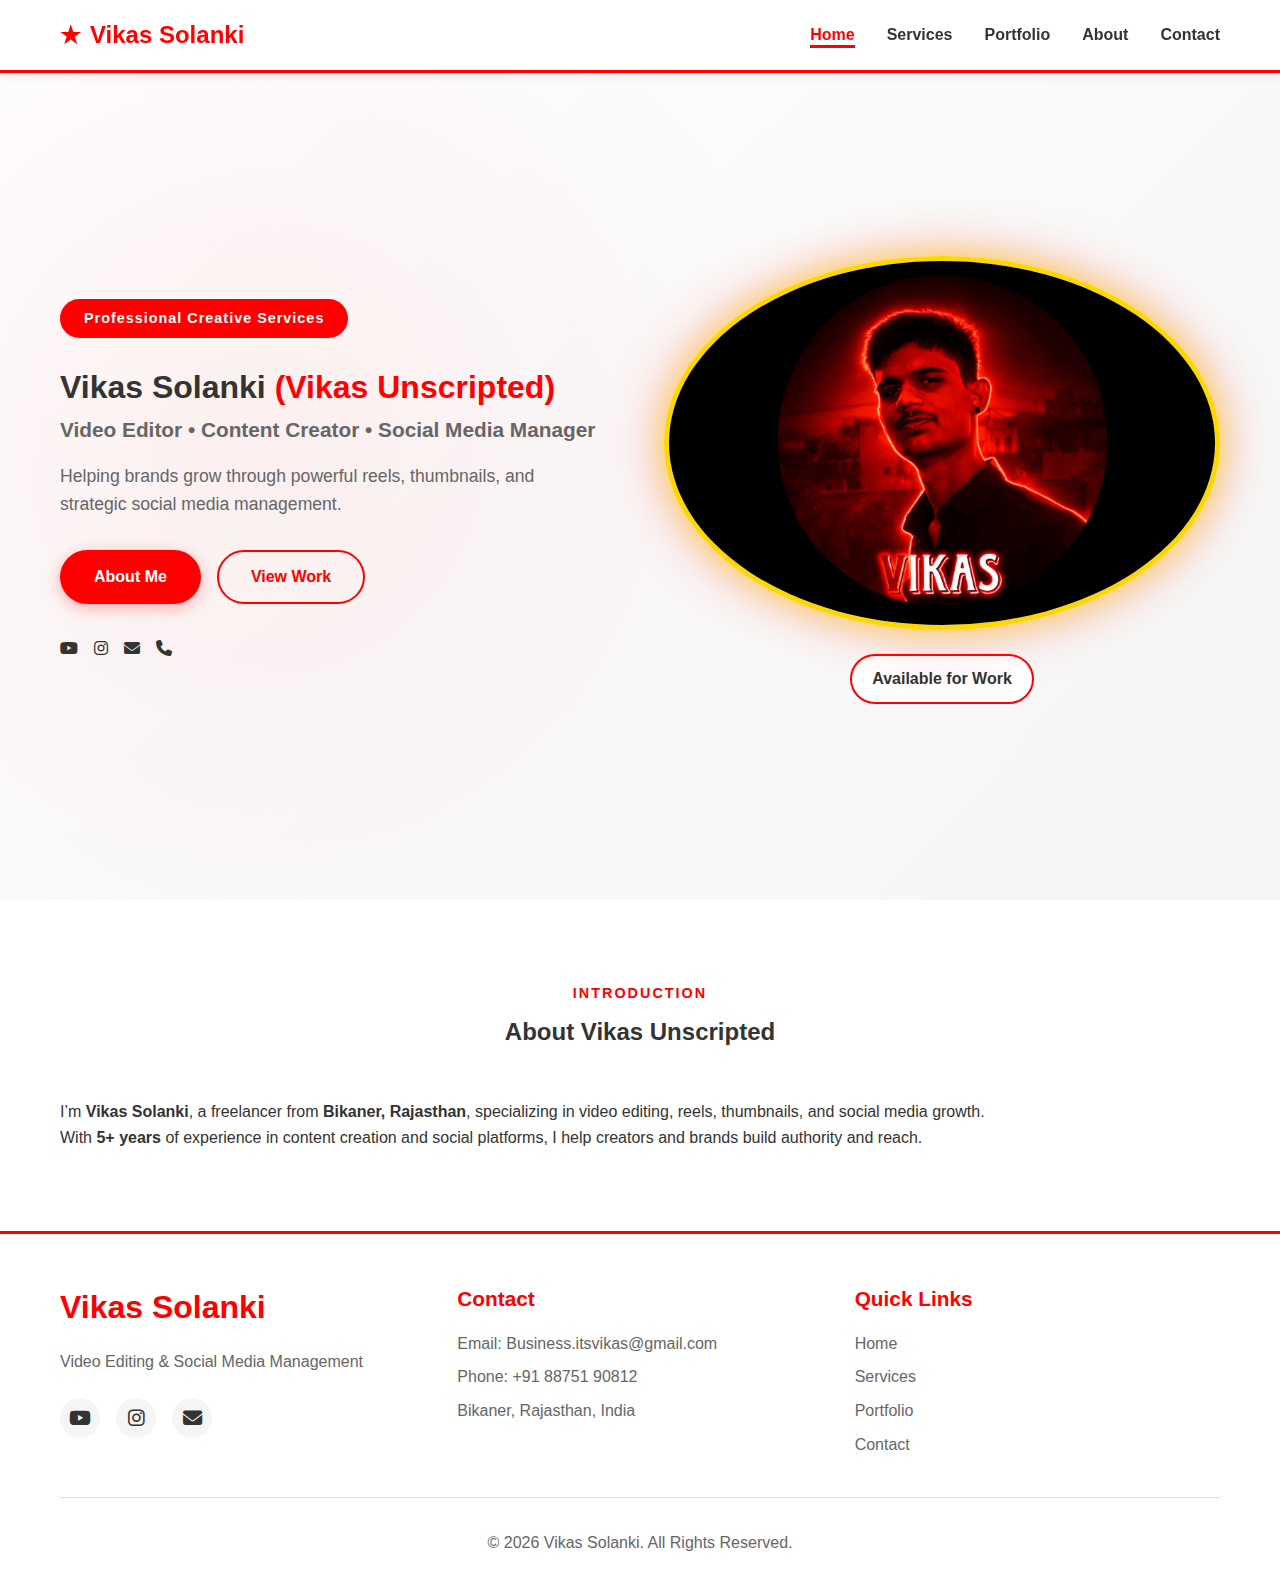
<file: index.html>
<!DOCTYPE html>
<html lang="en">
<head>
    <meta charset="UTF-8">
    <meta name="viewport" content="width=device-width, initial-scale=1.0">

    <!-- SEO Meta -->
    <title>Vikas Solanki | Video Editor & Social Media Manager in India</title>
    <meta name="description" content="Vikas Solanki (Vikas Unscripted) – Professional Video Editor, Content Creator & Social Media Manager from Bikaner, Rajasthan. 5+ years experience in reels, thumbnails & brand growth.">
    <meta name="keywords" content="Vikas Unscripted, video editor india, reel editor, thumbnail designer, social media manager, content creator">
    <meta name="author" content="Vikas Solanki">
    <meta name="robots" content="index, follow">

    <!-- Font Awesome -->
    <link rel="stylesheet" href="https://cdnjs.cloudflare.com/ajax/libs/font-awesome/6.5.0/css/all.min.css">

    <!-- External CSS -->
    <link rel="stylesheet" href="style.css">
</head>
<body>

<header>
    <nav class="navbar" aria-label="Main Navigation">
        <div class="container nav-container">
            <a href="index.html" class="logo">
                <span class="logo-icon">★</span>
                <span class="logo-text">Vikas Solanki</span>
            </a>

            <button class="hamburger" id="hamburger" aria-label="Toggle menu" aria-expanded="false">
                <span></span><span></span><span></span>
            </button>

            <ul class="nav-menu" id="navMenu">
                <li><a href="index.html" class="nav-link active">Home</a></li>
                <li><a href="services.html" class="nav-link">Services</a></li>
                <li><a href="portfolio.html" class="nav-link">Portfolio</a></li>
                <li><a href="about.html" class="nav-link">About</a></li>
                <li><a href="contact.html" class="nav-link">Contact</a></li>
            </ul>
        </div>
    </nav>
</header>

<main>

<!-- HERO -->
<section class="hero" id="home">
    <div class="container hero-container">
        <div class="hero-content">
            <span class="hero-badge">Professional Creative Services</span>

            <h1>Vikas Solanki <span class="text-primary">(Vikas Unscripted)</span></h1>

            <p class="hero-subtitle">
                Video Editor • Content Creator • Social Media Manager
            </p>

            <p class="hero-description">
                Helping brands grow through powerful reels, thumbnails, and strategic social media management.
            </p>

            <div class="hero-buttons">
                <a href="#about" class="btn btn-primary">About Me</a>
                <a href="portfolio.html" class="btn btn-outline">View Work</a>
            </div>

            <!-- SOCIAL LINKS (FIXED) -->
            <div class="social-links">
                <a href="https://www.youtube.com/@VikasUnscripted" target="_blank" aria-label="YouTube">
                    <i class="fab fa-youtube"></i>
                </a>

                <a href="https://www.instagram.com/VikasUnscripted" target="_blank" aria-label="Instagram">
                    <i class="fab fa-instagram"></i>
                </a>

                <a href="mailto:Business.itsvikas@gmail.com" aria-label="Email">
                    <i class="fas fa-envelope"></i>
                </a>

                <a href="tel:+918875190812" aria-label="Phone">
                    <i class="fas fa-phone"></i>
                </a>
            </div>
        </div>

        <!-- PROFILE IMAGE -->
        <div class="profile-section">
            <div class="profile-image-container">
                <img src="images/profile.jpg" alt="Vikas Solanki - Video Editor & Content Creator" class="profile-pic">
            </div>
            <div class="status-badge">Available for Work</div>
        </div>
    </div>
</section>

<!-- ABOUT -->
<section class="section" id="about">
    <div class="container">
        <header class="section-header">
            <span class="section-label">Introduction</span>
            <h2>About Vikas Unscripted</h2>
        </header>

        <p>
            I’m <strong>Vikas Solanki</strong>, a freelancer from <strong>Bikaner, Rajasthan</strong>,
            specializing in video editing, reels, thumbnails, and social media growth.
        </p>

        <p>
            With <strong>5+ years</strong> of experience in content creation and social platforms,
            I help creators and brands build authority and reach.
        </p>
    </div>
</section>

</main>

<!-- FOOTER -->
<footer class="footer">
    <div class="container">
        <div class="footer-content">

            <div class="footer-brand">
                <h3>Vikas Solanki</h3>
                <p>Video Editing & Social Media Management</p>

                <div class="footer-social">
                    <a href="https://www.youtube.com/@VikasUnscripted" target="_blank" aria-label="YouTube">
                        <i class="fab fa-youtube"></i>
                    </a>
                    <a href="https://www.instagram.com/VikasUnscripted" target="_blank" aria-label="Instagram">
                        <i class="fab fa-instagram"></i>
                    </a>
                    <a href="mailto:Business.itsvikas@gmail.com" aria-label="Email">
                        <i class="fas fa-envelope"></i>
                    </a>
                </div>
            </div>

            <div class="footer-section">
                <h4>Contact</h4>
                <p>Email: Business.itsvikas@gmail.com</p>
                <p>Phone: +91 88751 90812</p>
                <p>Bikaner, Rajasthan, India</p>
            </div>

            <div class="footer-section">
                <h4>Quick Links</h4>
                <ul>
                    <li><a href="index.html">Home</a></li>
                    <li><a href="services.html">Services</a></li>
                    <li><a href="portfolio.html">Portfolio</a></li>
                    <li><a href="contact.html">Contact</a></li>
                </ul>
            </div>

        </div>

        <div class="footer-bottom">
            <p>© 2026 Vikas Solanki. All Rights Reserved.</p>
        </div>
    </div>
</footer>

<script src="script.js"></script>
</body>
</html>
</file>
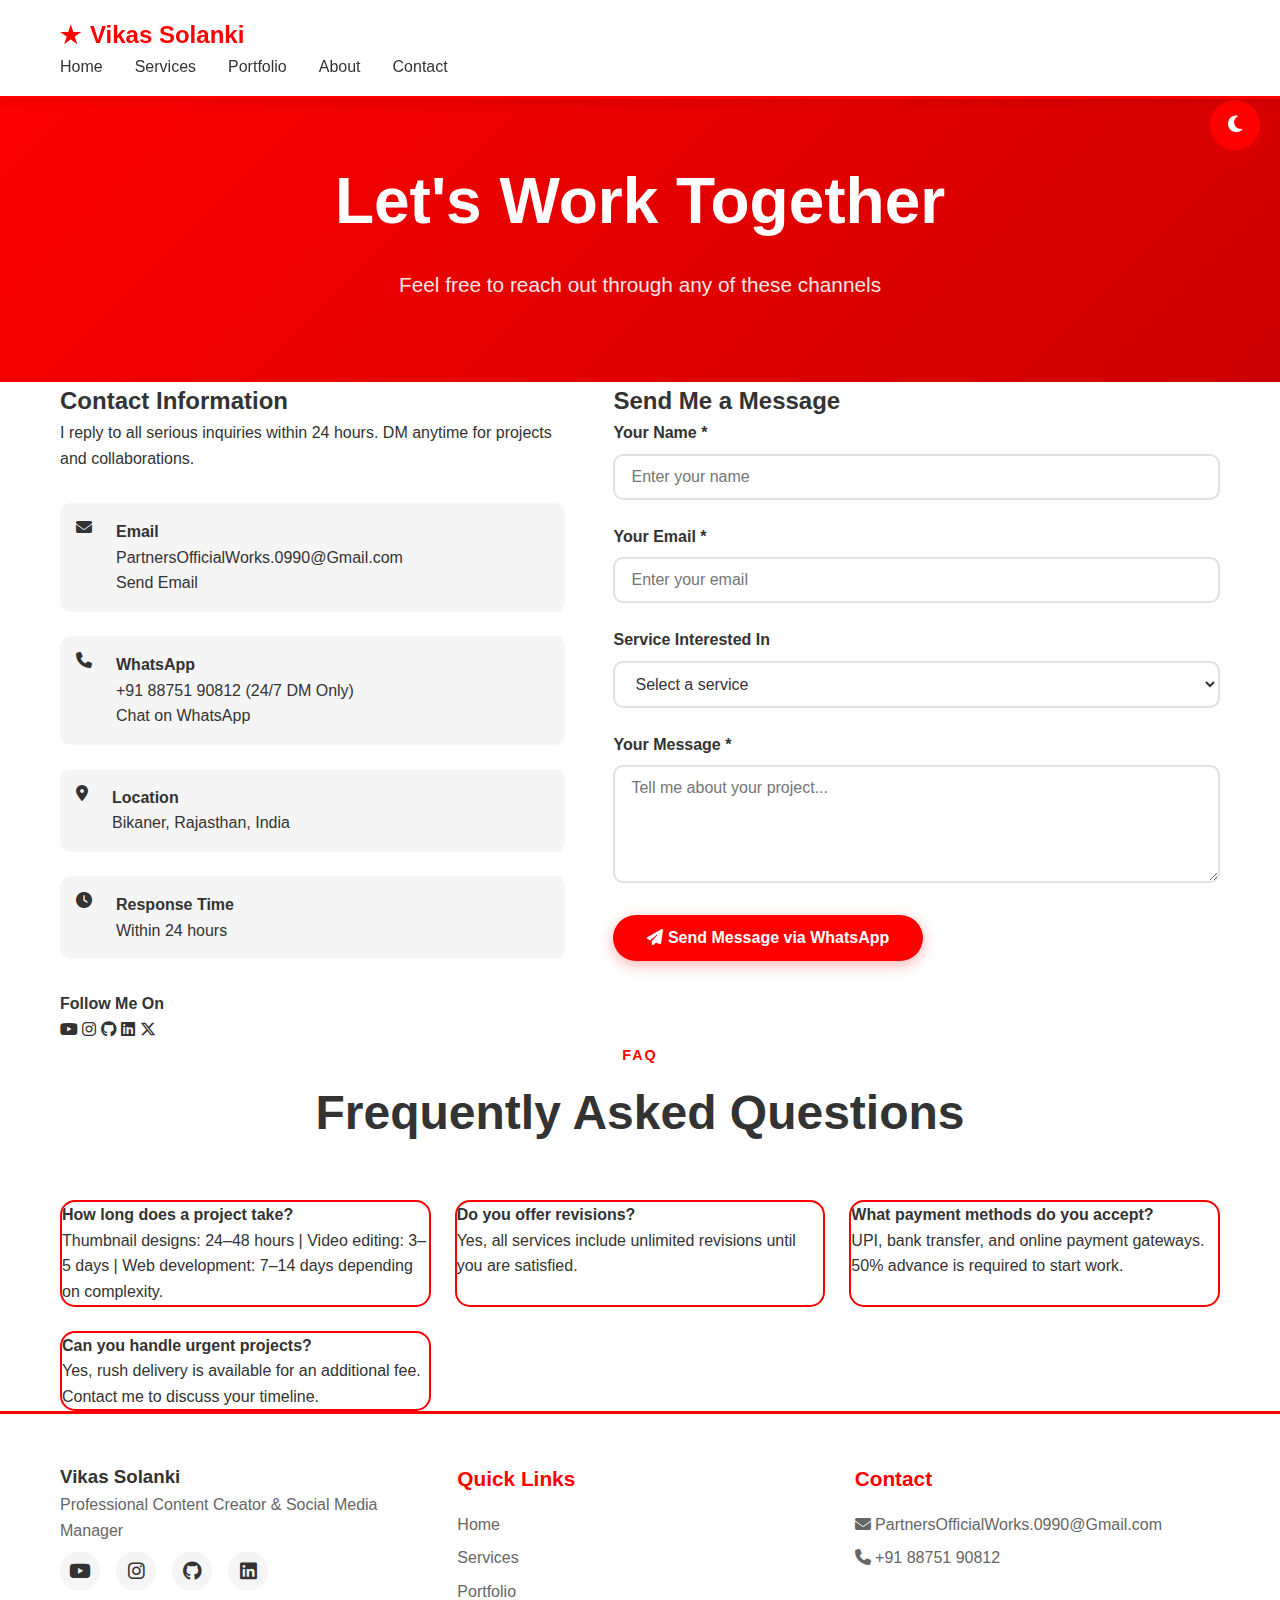
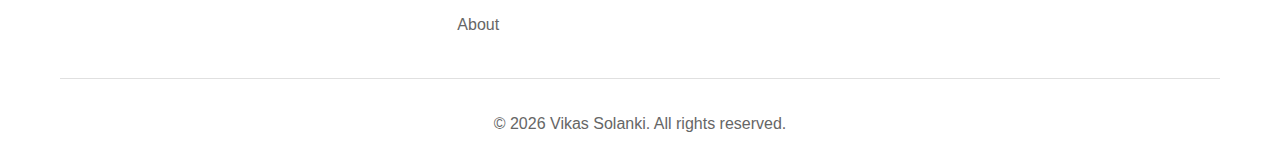
<file: contact.html>
<!DOCTYPE html>
<html lang="en">
<head>
    <meta charset="UTF-8">
    <meta name="viewport" content="width=device-width, initial-scale=1.0">
    <title>Contact | Vikas Solanki</title>

    <!-- Fonts & Icons -->
    <link rel="stylesheet" href="https://cdnjs.cloudflare.com/ajax/libs/font-awesome/6.4.0/css/all.min.css">
    <link href="https://fonts.googleapis.com/css2?family=Poppins:wght@300;400;600;700;900&display=swap" rel="stylesheet">

    <!-- Main CSS -->
    <link rel="stylesheet" href="style.css">
</head>
<body>
    <!-- Theme Toggle -->
    <button class="theme-toggle" id="themeToggle" aria-label="Toggle theme">
        <i class="fas fa-moon"></i>
    </button>

    <!-- Navbar -->
    <nav class="navbar">
        <div class="container">
            <a href="index.html" class="logo">
                <span class="logo-icon">★</span>
                <span class="logo-text">Vikas Solanki</span>
            </a>

            <ul class="nav-menu" id="navMenu">
                <li><a href="index.html">Home</a></li>
                <li><a href="services.html">Services</a></li>
                <li><a href="portfolio.html">Portfolio</a></li>
                <li><a href="about.html">About</a></li>
                <li><a href="contact.html" class="active">Contact</a></li>
            </ul>

            <div class="hamburger" id="hamburger" aria-label="Toggle menu">
                <span></span>
                <span></span>
                <span></span>
            </div>
        </div>
    </nav>

    <!-- Page Header -->
    <section class="page-header">
        <div class="container">
            <h1>Let's Work Together</h1>
            <p>Feel free to reach out through any of these channels</p>
        </div>
    </section>

    <!-- Contact Section -->
    <section class="contact-page">
        <div class="container">
            <div class="contact-grid">
                <!-- Left: Info -->
                <div class="contact-info">
                    <h2>Contact Information</h2>
                    <p>I reply to all serious inquiries within 24 hours. DM anytime for projects and collaborations.</p>

                    <div class="contact-methods">
                        <div class="contact-method">
                            <i class="fas fa-envelope"></i>
                            <div>
                                <h4>Email</h4>
                                <p>PartnersOfficialWorks.0990@Gmail.com</p>
                                <a href="mailto:PartnersOfficialWorks.0990@Gmail.com">Send Email</a>
                            </div>
                        </div>

                        <div class="contact-method">
                            <i class="fas fa-phone"></i>
                            <div>
                                <h4>WhatsApp</h4>
                                <p>+91 88751 90812 (24/7 DM Only)</p>
                                <a href="https://wa.me/918875190812" target="_blank">Chat on WhatsApp</a>
                            </div>
                        </div>

                        <div class="contact-method">
                            <i class="fas fa-map-marker-alt"></i>
                            <div>
                                <h4>Location</h4>
                                <p>Bikaner, Rajasthan, India</p>
                            </div>
                        </div>

                        <div class="contact-method">
                            <i class="fas fa-clock"></i>
                            <div>
                                <h4>Response Time</h4>
                                <p>Within 24 hours</p>
                            </div>
                        </div>
                    </div>

                    <div class="social-links-contact">
                        <h4>Follow Me On</h4>
                        <div class="social-buttons">
                            <a href="https://youtube.com/@RealVikasSolanki" target="_blank" class="social-icon" aria-label="YouTube"><i class="fab fa-youtube"></i></a>
                            <a href="https://instagram.com/RealVikasSolanki" target="_blank" class="social-icon" aria-label="Instagram"><i class="fab fa-instagram"></i></a>
                            <a href="https://github.com/RealVikasSolanki" target="_blank" class="social-icon" aria-label="GitHub"><i class="fab fa-github"></i></a>
                            <a href="https://linkedin.com/in/RealVikasSolanki" target="_blank" class="social-icon" aria-label="LinkedIn"><i class="fab fa-linkedin"></i></a>
                            <a href="https://x.com/vikassolankiraj" target="_blank" class="social-icon" aria-label="X (Twitter)"><i class="fab fa-x-twitter"></i></a>
                        </div>
                    </div>
                </div>

                <!-- Right: Form -->
                <div class="contact-form-wrapper">
                    <h2>Send Me a Message</h2>
                    <form class="contact-form" id="contactForm">
                        <div class="form-group">
                            <label for="name">Your Name *</label>
                            <input type="text" id="name" name="name" required placeholder="Enter your name">
                        </div>

                        <div class="form-group">
                            <label for="email">Your Email *</label>
                            <input type="email" id="email" name="email" required placeholder="Enter your email">
                        </div>

                        <div class="form-group">
                            <label for="service">Service Interested In</label>
                            <select id="service" name="service">
                                <option value="">Select a service</option>
                                <option value="Thumbnail Design">Thumbnail Design</option>
                                <option value="Video Editing">Video Editing</option>
                                <option value="Social Media Management">Social Media Management</option>
                                <option value="Web Development">Web Development</option>
                                <option value="Graphics Design">Graphics Design</option>
                                <option value="Content Creation">Content Creation</option>
                                <option value="Other">Other</option>
                            </select>
                        </div>

                        <div class="form-group">
                            <label for="message">Your Message *</label>
                            <textarea id="message" name="message" rows="5" required placeholder="Tell me about your project..."></textarea>
                        </div>

                        <button type="submit" class="btn btn-primary btn-full">
                            <i class="fas fa-paper-plane"></i> Send Message via WhatsApp
                        </button>
                    </form>
                </div>
            </div>

            <!-- FAQ -->
            <div class="faq-section-page">
                <header class="section-header">
                    <span class="section-label">FAQ</span>
                    <h2 class="section-title">Frequently Asked Questions</h2>
                    <div class="title-underline"></div>
                </header>

                <div class="faq-grid">
                    <div class="faq-item">
                        <h4>How long does a project take?</h4>
                        <p>Thumbnail designs: 24–48 hours | Video editing: 3–5 days | Web development: 7–14 days depending on complexity.</p>
                    </div>
                    <div class="faq-item">
                        <h4>Do you offer revisions?</h4>
                        <p>Yes, all services include unlimited revisions until you are satisfied.</p>
                    </div>
                    <div class="faq-item">
                        <h4>What payment methods do you accept?</h4>
                        <p>UPI, bank transfer, and online payment gateways. 50% advance is required to start work.</p>
                    </div>
                    <div class="faq-item">
                        <h4>Can you handle urgent projects?</h4>
                        <p>Yes, rush delivery is available for an additional fee. Contact me to discuss your timeline.</p>
                    </div>
                </div>
            </div>
        </div>
    </section>

    <!-- Footer (reuse same as other pages) -->
    <footer class="footer">
        <div class="container">
            <div class="footer-content">
                <div class="footer-section">
                    <h3 class="footer-title">Vikas Solanki</h3>
                    <p>Professional Content Creator & Social Media Manager</p>
                    <div class="footer-social">
                        <a href="https://youtube.com/@RealVikasSolanki" target="_blank"><i class="fab fa-youtube"></i></a>
                        <a href="https://instagram.com/RealVikasSolanki" target="_blank"><i class="fab fa-instagram"></i></a>
                        <a href="https://github.com/RealVikasSolanki" target="_blank"><i class="fab fa-github"></i></a>
                        <a href="https://linkedin.com/in/RealVikasSolanki" target="_blank"><i class="fab fa-linkedin"></i></a>
                    </div>
                </div>
                <div class="footer-section">
                    <h4>Quick Links</h4>
                    <ul class="footer-links">
                        <li><a href="index.html">Home</a></li>
                        <li><a href="services.html">Services</a></li>
                        <li><a href="portfolio.html">Portfolio</a></li>
                        <li><a href="about.html">About</a></li>
                    </ul>
                </div>
                <div class="footer-section">
                    <h4>Contact</h4>
                    <ul class="footer-links">
                        <li><i class="fas fa-envelope"></i> PartnersOfficialWorks.0990@Gmail.com</li>
                        <li><i class="fas fa-phone"></i> +91 88751 90812</li>
                    </ul>
                </div>
            </div>
            <div class="footer-bottom">
                <p>&copy; 2026 Vikas Solanki. All rights reserved.</p>
            </div>
        </div>
    </footer>

    <!-- Scroll to Top -->
    <button class="scroll-top" id="scrollTop" aria-label="Scroll to top">
        <i class="fas fa-arrow-up"></i>
    </button>

    <!-- JS -->
    <script src="script.js"></script>
</body>
</html>
</file>
<file: style.css>
/* ========================================
   CSS Variables & Theme System
======================================== */
:root {
    /* Primary Color - ALWAYS SAME (Your Brand) */
    --primary: #FF0000;
    --primary-dark: #CC0000;
    --primary-light: #FF3333;
    
    /* Light Theme Colors */
    --bg-light: #FFFFFF;
    --bg-secondary-light: #F5F5F5;
    --text-light: #333333;
    --text-secondary-light: #666666;
    --card-light: #FFFFFF;
    --border-light: #E0E0E0;
    
    /* Dark Theme Colors */
    --bg-dark: #0A0A0A;
    --bg-secondary-dark: #1A1A1A;
    --text-dark: #FFFFFF;
    --text-secondary-dark: #B3B3B3;
    --card-dark: #1A1A1A;
    --border-dark: #333333;
    
    /* Gold Accent (for profile frame) */
    --gold: #FFD700;
    --gold-dark: #D4AF37;
    
    /* Default to Light Theme */
    --bg: var(--bg-light);
    --bg-secondary: var(--bg-secondary-light);
    --text: var(--text-light);
    --text-secondary: var(--text-secondary-light);
    --card-bg: var(--card-light);
    --border: var(--border-light);
    
    /* Transitions */
    --transition: all 0.3s cubic-bezier(0.4, 0, 0.2, 1);
}

/* Dark Theme */
body.dark-theme {
    --bg: var(--bg-dark);
    --bg-secondary: var(--bg-secondary-dark);
    --text: var(--text-dark);
    --text-secondary: var(--text-secondary-dark);
    --card-bg: var(--card-dark);
    --border: var(--border-dark);
}

/* ========================================
   Base Styles
======================================== */
* {
    margin: 0;
    padding: 0;
    box-sizing: border-box;
}

html {
    scroll-behavior: smooth;
}

body {
    font-family: 'Segoe UI', Tahoma, Geneva, Verdana, sans-serif;
    background: var(--bg);
    color: var(--text);
    line-height: 1.6;
    transition: var(--transition);
    overflow-x: hidden;
}

.container {
    max-width: 1200px;
    margin: 0 auto;
    padding: 0 20px;
}

img {
    max-width: 100%;
    height: auto;
    display: block;
}

a {
    text-decoration: none;
    color: inherit;
}

/* ========================================
   Theme Toggle Button
======================================== */
.theme-toggle {
    position: fixed;
    top: 100px;
    right: 20px;
    width: 50px;
    height: 50px;
    background: var(--primary);
    border: none;
    border-radius: 50%;
    color: white;
    font-size: 1.2rem;
    cursor: pointer;
    box-shadow: 0 4px 15px rgba(255, 0, 0, 0.3);
    transition: var(--transition);
    z-index: 999;
    display: flex;
    align-items: center;
    justify-content: center;
}

.theme-toggle:hover {
    transform: scale(1.1) rotate(15deg);
    box-shadow: 0 6px 20px rgba(255, 0, 0, 0.5);
}

.theme-toggle:active {
    transform: scale(0.95);
}

/* ========================================
   Navigation
======================================== */
.navbar {
    background: var(--card-bg);
    padding: 1rem 0;
    position: fixed;
    width: 100%;
    top: 0;
    z-index: 1000;
    box-shadow: 0 2px 10px rgba(0, 0, 0, 0.1);
    border-bottom: 3px solid var(--primary);
    transition: var(--transition);
}

.nav-container {
    display: flex;
    justify-content: space-between;
    align-items: center;
}

.logo {
    display: flex;
    align-items: center;
    gap: 8px;
    font-size: 1.5rem;
    font-weight: 700;
    color: var(--primary);
    transition: var(--transition);
}

.logo:hover {
    transform: scale(1.05);
}

.logo-icon {
    animation: rotate 3s linear infinite;
}

@keyframes rotate {
    from { transform: rotate(0deg); }
    to { transform: rotate(360deg); }
}

.nav-menu {
    display: flex;
    list-style: none;
    gap: 2rem;
    margin: 0;
}

.nav-link {
    color: var(--text);
    font-weight: 600;
    position: relative;
    transition: var(--transition);
}

.nav-link::after {
    content: '';
    position: absolute;
    bottom: -5px;
    left: 0;
    width: 0;
    height: 3px;
    background: var(--primary);
    transition: var(--transition);
}

.nav-link:hover::after,
.nav-link.active::after {
    width: 100%;
}

.nav-link:hover,
.nav-link.active {
    color: var(--primary);
}

/* Hamburger Menu */
.hamburger {
    display: none;
    flex-direction: column;
    gap: 5px;
    background: transparent;
    border: none;
    cursor: pointer;
    padding: 5px;
}

.hamburger span {
    width: 25px;
    height: 3px;
    background: var(--primary);
    transition: var(--transition);
}

.hamburger.active span:nth-child(1) {
    transform: rotate(45deg) translate(8px, 8px);
}

.hamburger.active span:nth-child(2) {
    opacity: 0;
}

.hamburger.active span:nth-child(3) {
    transform: rotate(-45deg) translate(7px, -7px);
}

/* ========================================
   Hero Section
======================================== */
.hero {
    min-height: 100vh;
    display: flex;
    align-items: center;
    padding: 120px 20px 60px;
    background: linear-gradient(135deg, var(--bg) 0%, var(--bg-secondary) 100%);
    position: relative;
    overflow: hidden;
}

.hero::before {
    content: '';
    position: absolute;
    top: 0;
    left: 0;
    right: 0;
    bottom: 0;
    background: radial-gradient(circle at 20% 50%, rgba(255, 0, 0, 0.05), transparent 50%);
    pointer-events: none;
}

.hero-container {
    display: grid;
    grid-template-columns: 1fr 1fr;
    gap: 3rem;
    align-items: center;
    position: relative;
    z-index: 1;
}

.hero-badge {
    display: inline-block;
    background: var(--primary);
    color: white;
    padding: 8px 24px;
    border-radius: 30px;
    font-weight: 700;
    font-size: 0.9rem;
    letter-spacing: 1px;
    margin-bottom: 1.5rem;
    animation: pulse 2s ease infinite;
}

@keyframes pulse {
    0%, 100% { transform: scale(1); }
    50% { transform: scale(1.05); }
}

.hero-title {
    font-size: clamp(2.5rem, 5vw, 4rem);
    font-weight: 900;
    margin-bottom: 1rem;
    line-height: 1.2;
}

.text-primary {
    color: var(--primary);
}

.hero-subtitle {
    font-size: clamp(1rem, 2vw, 1.3rem);
    color: var(--text-secondary);
    margin-bottom: 1rem;
    font-weight: 600;
}

.hero-description {
    font-size: 1.1rem;
    color: var(--text-secondary);
    margin-bottom: 2rem;
    max-width: 500px;
}

.hero-buttons {
    display: flex;
    gap: 1rem;
    margin-bottom: 2rem;
    flex-wrap: wrap;
}

.btn {
    padding: 12px 32px;
    border-radius: 30px;
    font-weight: 700;
    font-size: 1rem;
    transition: var(--transition);
    display: inline-block;
    cursor: pointer;
    border: 2px solid transparent;
}

.btn-primary {
    background: var(--primary);
    color: white;
    box-shadow: 0 4px 15px rgba(255, 0, 0, 0.3);
}

.btn-primary:hover {
    background: var(--primary-dark);
    transform: translateY(-3px);
    box-shadow: 0 6px 20px rgba(255, 0, 0, 0.4);
}

.btn-outline {
    background: transparent;
    color: var(--primary);
    border: 2px solid var(--primary);
}

.btn-outline:hover {
    background: var(--primary);
    color: white;
    transform: translateY(-3px);
}

/* Social Media Links */
.social-links {
    display: flex;
    gap: 1rem;
    flex-wrap: wrap;
}

.social-link {
    width: 45px;
    height: 45px;
    background: var(--card-bg);
    border: 2px solid var(--border);
    border-radius: 50%;
    display: flex;
    align-items: center;
    justify-content: center;
    font-size: 1.2rem;
    transition: var(--transition);
    color: var(--text);
}

.social-link:hover {
    transform: translateY(-5px);
    box-shadow: 0 5px 15px rgba(0, 0, 0, 0.2);
}

.social-link.youtube:hover {
    background: #FF0000;
    color: white;
    border-color: #FF0000;
}

.social-link.twitter:hover {
    background: #1DA1F2;
    color: white;
    border-color: #1DA1F2;
}

.social-link.instagram:hover {
    background: linear-gradient(45deg, #f09433 0%,#e6683c 25%,#dc2743 50%,#cc2366 75%,#bc1888 100%);
    color: white;
    border-color: #dc2743;
}

.social-link.github:hover {
    background: var(--text);
    color: var(--bg);
    border-color: var(--text);
}

.social-link.linkedin:hover {
    background: #0077B5;
    color: white;
    border-color: #0077B5;
}

.social-link.email:hover {
    background: var(--primary);
    color: white;
    border-color: var(--primary);
}

/* ========================================
   Profile Frame (Golden Animated)
======================================== */
.profile-section {
    display: flex;
    flex-direction: column;
    align-items: center;
    gap: 1.5rem;
}

.profile-frame {
    position: relative;
    width: min(350px, 70vw);
    aspect-ratio: 1/1;
}

.profile-glow {
    position: absolute;
    inset: -20px;
    background: radial-gradient(circle, rgba(255, 215, 0, 0.3), transparent 60%);
    filter: blur(15px);
    animation: glowPulse 3s ease-in-out infinite;
}

@keyframes glowPulse {
    0%, 100% { opacity: 0.5; transform: scale(1); }
    50% { opacity: 1; transform: scale(1.1); }
}

.profile-ring {
    position: absolute;
    inset: -8px;
    border-radius: 50%;
    border: 4px solid var(--gold);
    border-top-color: var(--gold-dark);
    animation: ringSpin 15s linear infinite;
}

@keyframes ringSpin {
    from { transform: rotate(0deg); }
    to { transform: rotate(360deg); }
}

.profile-image-container {
    position: relative;
    width: 100%;
    height: 100%;
    border-radius: 50%;
    overflow: hidden;
    border: 5px solid var(--gold);
    box-shadow: 0 0 30px rgba(255, 215, 0, 0.6),
                0 0 60px rgba(255, 0, 0, 0.3);
    transition: var(--transition);
    z-index: 2;
}

.profile-image-container:hover {
    transform: scale(1.05);
    box-shadow: 0 0 40px rgba(255, 215, 0, 0.8),
                0 0 80px rgba(255, 0, 0, 0.5);
}

.profile-pic {
    width: 100%;
    height: 100%;
    object-fit: cover;
}

.profile-stars {
    position: absolute;
    inset: 0;
    pointer-events: none;
}

.profile-stars .star {
    position: absolute;
    color: var(--gold);
    font-size: 1.5rem;
    animation: twinkle 2s ease-in-out infinite;
}

.profile-stars .star:nth-child(1) { top: 8%; left: 8%; animation-delay: 0s; }
.profile-stars .star:nth-child(2) { top: 8%; right: 8%; animation-delay: 0.5s; }
.profile-stars .star:nth-child(3) { bottom: 8%; left: 8%; animation-delay: 1s; }
.profile-stars .star:nth-child(4) { bottom: 8%; right: 8%; animation-delay: 1.5s; }

@keyframes twinkle {
    0%, 100% { opacity: 1; transform: scale(1); }
    50% { opacity: 0.3; transform: scale(0.8); }
}

.status-badge {
    display: inline-flex;
    align-items: center;
    gap: 10px;
    background: var(--card-bg);
    border: 2px solid var(--primary);
    padding: 10px 20px;
    border-radius: 25px;
    font-weight: 600;
    transition: var(--transition);
}

.status-dot {
    width: 10px;
    height: 10px;
    background: #00ff00;
    border-radius: 50%;
    animation: blink 1.5s ease infinite;
}

@keyframes blink {
    0%, 100% { opacity: 1; }
    50% { opacity: 0.3; }
}

/* ========================================
   Sections
======================================== */
.section {
    padding: 80px 20px;
}

.section-header {
    text-align: center;
    margin-bottom: 3rem;
}

.section-label {
    display: inline-block;
    color: var(--primary);
    font-size: 0.9rem;
    letter-spacing: 2px;
    font-weight: 600;
    text-transform: uppercase;
    margin-bottom: 0.5rem;
}

.section-title {
    font-size: clamp(2rem, 4vw, 3rem);
    font-weight: 900;
    color: var(--text);
}

/* About Section */
.about-grid {
    display: grid;
    grid-template-columns: 2fr 1fr;
    gap: 3rem;
    align-items: start;
}

.about-content h3 {
    font-size: 2rem;
    color: var(--primary);
    margin-bottom: 1rem;
}

.about-content p {
    color: var(--text-secondary);
    margin-bottom: 1rem;
    line-height: 1.8;
}

.skills-grid {
    display: flex;
    flex-wrap: wrap;
    gap: 0.8rem;
    margin-top: 2rem;
}

.skill-tag {
    background: var(--card-bg);
    border: 2px solid var(--primary);
    color: var(--text);
    padding: 8px 16px;
    border-radius: 20px;
    font-size: 0.9rem;
    font-weight: 600;
    transition: var(--transition);
}

.skill-tag:hover {
    background: var(--primary);
    color: white;
    transform: scale(1.05);
}

/* Experience Cards */
.experience-cards {
    display: flex;
    flex-direction: column;
    gap: 1.5rem;
}

.exp-card {
    background: var(--card-bg);
    border: 2px solid var(--primary);
    padding: 2rem;
    border-radius: 15px;
    text-align: center;
    transition: var(--transition);
}

.exp-card:hover {
    transform: translateY(-5px);
    box-shadow: 0 10px 30px rgba(255, 0, 0, 0.2);
}

.exp-icon {
    font-size: 3rem;
    margin-bottom: 1rem;
}

.exp-card h4 {
    font-size: 2rem;
    color: var(--primary);
    margin-bottom: 0.5rem;
}

.exp-card p {
    color: var(--text-secondary);
    margin-bottom: 1rem;
}

.exp-bar {
    width: 100%;
    height: 6px;
    background: var(--bg-secondary);
    border-radius: 10px;
    overflow: hidden;
}

.exp-fill {
    height: 100%;
    background: var(--primary);
    border-radius: 10px;
    animation: fillBar 2s ease forwards;
}

@keyframes fillBar {
    from { width: 0; }
}

/* ========================================
   3D Achievement Badges
======================================== */
.badges-section {
    background: var(--bg-secondary);
}

.badges-grid {
    display: grid;
    grid-template-columns: repeat(auto-fit, minmax(280px, 1fr));
    gap: 2rem;
}

.badge-3d {
    position: relative;
    background: var(--card-bg);
    border: 3px solid var(--primary);
    border-radius: 20px;
    padding: 2.5rem 2rem;
    text-align: center;
    transition: var(--transition);
    overflow: hidden;
    box-shadow: 0 5px 15px rgba(0, 0, 0, 0.1);
}

.badge-3d:hover {
    transform: translateY(-10px) scale(1.02);
    box-shadow: 0 15px 40px rgba(255, 0, 0, 0.3);
}

.badge-shine {
    position: absolute;
    top: -50%;
    left: -50%;
    width: 200%;
    height: 200%;
    background: linear-gradient(45deg, transparent, rgba(255, 0, 0, 0.1), transparent);
    transform: rotate(45deg);
    animation: shine 3s ease infinite;
}

@keyframes shine {
    0% { transform: translateX(-100%) rotate(45deg); }
    100% { transform: translateX(100%) rotate(45deg); }
}

.badge-icon {
    font-size: 4rem;
    margin-bottom: 1rem;
}

.badge-3d h4 {
    font-size: 1.5rem;
    color: var(--primary);
    margin-bottom: 0.5rem;
}

.badge-3d p {
    color: var(--text-secondary);
    margin-bottom: 1rem;
}

.badge-stars {
    color: var(--primary);
    font-size: 1.3rem;
    letter-spacing: 3px;
}

/* ========================================
   Statistics
======================================== */
.stats-section {
    background: var(--bg-secondary);
}

.stats-grid {
    display: grid;
    grid-template-columns: repeat(auto-fit, minmax(220px, 1fr));
    gap: 2rem;
}

.stat-card {
    background: var(--card-bg);
    border: 2px solid var(--primary);
    padding: 2.5rem 2rem;
    border-radius: 15px;
    text-align: center;
    transition: var(--transition);
}

.stat-card:hover {
    transform: translateY(-8px);
    box-shadow: 0 10px 30px rgba(255, 0, 0, 0.2);
}

.stat-icon {
    font-size: 3rem;
    margin-bottom: 1rem;
}

.stat-number {
    font-size: 3.5rem;
    color: var(--primary);
    font-weight: 900;
    margin-bottom: 0.5rem;
}

.stat-card p {
    color: var(--text-secondary);
}

/* ========================================
   Page Header Styles (All Pages)
======================================== */
.page-header {
    padding: 150px 20px 80px;
    background: linear-gradient(135deg, var(--primary) 0%, var(--primary-dark) 100%);
    color: white;
    text-align: center;
}

.page-header h1 {
    font-size: clamp(2.5rem, 5vw, 4rem);
    font-weight: 900;
    margin-bottom: 1rem;
}

.page-header p {
    font-size: 1.3rem;
    opacity: 0.9;
}

/* ========================================
   Services Page Styles
======================================== */
.services-page {
    background: var(--bg-secondary);
}

.services-grid {
    display: grid;
    grid-template-columns: repeat(auto-fit, minmax(320px, 1fr));
    gap: 2rem;
}

.service-card {
    background: var(--card-bg);
    border: 3px solid var(--primary);
    border-radius: 20px;
    padding: 2.5rem 2rem;
    transition: var(--transition);
    position: relative;
}

.service-card.featured-service {
    border-color: var(--gold);
    box-shadow: 0 0 30px rgba(255, 215, 0, 0.3);
}

.featured-tag {
    position: absolute;
    top: 15px;
    right: 15px;
    background: var(--gold);
    color: var(--bg-dark);
    padding: 6px 16px;
    border-radius: 20px;
    font-weight: 700;
    font-size: 0.8rem;
}

.service-card:hover {
    transform: translateY(-10px);
    box-shadow: 0 15px 40px rgba(255, 0, 0, 0.3);
}

.service-icon {
    font-size: 4rem;
    margin-bottom: 1.5rem;
}

.service-card h3 {
    font-size: 1.8rem;
    color: var(--primary);
    margin-bottom: 1rem;
}

.service-price {
    font-size: 1.5rem;
    font-weight: 900;
    color: var(--text);
    margin-bottom: 1rem;
}

.service-description {
    color: var(--text-secondary);
    line-height: 1.7;
    margin-bottom: 1.5rem;
}

.service-features {
    list-style: none;
    margin-bottom: 2rem;
}

.service-features li {
    color: var(--text);
    margin-bottom: 0.8rem;
    display: flex;
    align-items: center;
    gap: 10px;
}

.service-features i {
    color: var(--primary);
}

/* ========================================
   Portfolio Page Styles
======================================== */
.portfolio-section {
    background: var(--bg);
}

.portfolio-section:nth-child(even) {
    background: var(--bg-secondary);
}

.portfolio-grid {
    display: grid;
    grid-template-columns: repeat(auto-fill, minmax(300px, 1fr));
    gap: 2rem;
}

.portfolio-item {
    position: relative;
    border-radius: 15px;
    overflow: hidden;
    border: 3px solid var(--primary);
    cursor: pointer;
    transition: var(--transition);
}

.portfolio-item:hover {
    transform: translateY(-8px);
    box-shadow: 0 15px 40px rgba(255, 0, 0, 0.3);
}

.portfolio-item img {
    width: 100%;
    height: 100%;
    object-fit: cover;
    transition: var(--transition);
}

.portfolio-item:hover img {
    transform: scale(1.1);
}

.portfolio-overlay {
    position: absolute;
    bottom: 0;
    left: 0;
    right: 0;
    background: linear-gradient(to top, rgba(0,0,0,0.9), transparent);
    color: white;
    padding: 2rem 1.5rem;
    transform: translateY(100%);
    transition: var(--transition);
}

.portfolio-item:hover .portfolio-overlay {
    transform: translateY(0);
}

.portfolio-overlay h4 {
    font-size: 1.3rem;
    margin-bottom: 0.5rem;
}

/* Video Grid */
.video-grid {
    display: grid;
    grid-template-columns: repeat(auto-fit, minmax(350px, 1fr));
    gap: 2rem;
}

.video-wrapper {
    background: var(--card-bg);
    border: 2px solid var(--primary);
    border-radius: 15px;
    overflow: hidden;
    transition: var(--transition);
}

.video-wrapper:hover {
    transform: translateY(-5px);
    box-shadow: 0 10px 30px rgba(255, 0, 0, 0.2);
}

.video-container {
    position: relative;
    padding-bottom: 56.25%;
    height: 0;
    overflow: hidden;
    background: #000;
}

.video-container iframe {
    position: absolute;
    top: 0;
    left: 0;
    width: 100%;
    height: 100%;
}

.video-title {
    padding: 1rem;
    color: var(--text);
    font-size: 1.1rem;
}

/* GitHub Grid */
.github-grid {
    display: grid;
    grid-template-columns: repeat(auto-fit, minmax(320px, 1fr));
    gap: 2rem;
}

.github-card {
    background: var(--card-bg);
    border: 2px solid var(--primary);
    padding: 2rem;
    border-radius: 15px;
    transition: var(--transition);
}

.github-card:hover {
    transform: translateY(-8px);
    box-shadow: 0 10px 30px rgba(255, 0, 0, 0.2);
}

.github-icon {
    font-size: 3rem;
    margin-bottom: 1rem;
}

.github-card h4 {
    font-size: 1.5rem;
    color: var(--primary);
    margin-bottom: 1rem;
}

.github-card p {
    color: var(--text-secondary);
    line-height: 1.6;
    margin-bottom: 1rem;
}

.tech-tags {
    display: flex;
    flex-wrap: wrap;
    gap: 0.5rem;
    margin-bottom: 1.5rem;
}

.tech-tag {
    background: var(--bg-secondary);
    border: 1px solid var(--primary);
    color: var(--primary);
    padding: 4px 12px;
    border-radius: 12px;
    font-size: 0.85rem;
    font-weight: 600;
}

.github-link {
    color: var(--primary);
    font-weight: 600;
    display: inline-flex;
    align-items: center;
    gap: 8px;
    transition: var(--transition);
}

.github-link:hover {
    gap: 12px;
}

/* ========================================
   About Page Styles
======================================== */
.about-intro {
    background: var(--bg-secondary);
}

.about-intro-grid {
    display: grid;
    grid-template-columns: 1fr 1.5fr;
    gap: 3rem;
    align-items: center;
}

.about-main-image {
    width: 100%;
    height: auto;  /* Maintains original ratio */
    object-fit: contain;  /* Shows full image */
    border-radius: 20px;
    border: 5px solid var(--primary);
    box-shadow: 0 10px 40px rgba(255, 0, 0, 0.3);
}

.about-role {
    color: var(--text-secondary);
    font-size: 1.3rem;
    margin-bottom: 1.5rem;
}

.about-text-section p {
    color: var(--text-secondary);
    line-height: 1.8;
    margin-bottom: 1rem;
}

.about-stats-mini {
    display: grid;
    grid-template-columns: repeat(3, 1fr);
    gap: 1.5rem;
    margin-top: 2rem;
}

.stat-mini {
    text-align: center;
    background: var(--card-bg);
    border: 2px solid var(--primary);
    padding: 1.5rem 1rem;
    border-radius: 15px;
}

.stat-mini h4 {
    font-size: 2.5rem;
    color: var(--primary);
    margin-bottom: 0.5rem;
}

/* Timeline */
.timeline-section {
    background: var(--bg);
}

.timeline {
    position: relative;
    max-width: 800px;
    margin: 0 auto;
}

.timeline::before {
    content: '';
    position: absolute;
    left: 50%;
    transform: translateX(-50%);
    width: 4px;
    height: 100%;
    background: var(--primary);
}

.timeline-item {
    position: relative;
    margin-bottom: 3rem;
    padding-left: calc(50% + 40px);
}

.timeline-item:nth-child(even) {
    padding-left: 0;
    padding-right: calc(50% + 40px);
    text-align: right;
}

.timeline-marker {
    position: absolute;
    left: 50%;
    transform: translateX(-50%);
    width: 60px;
    height: 60px;
    background: var(--primary);
    border-radius: 50%;
    border: 5px solid var(--bg);
    display: flex;
    align-items: center;
    justify-content: center;
    font-size: 1.8rem;
    box-shadow: 0 0 20px rgba(255, 0, 0, 0.3);
}

.timeline-content {
    background: var(--card-bg);
    border: 2px solid var(--primary);
    padding: 2rem;
    border-radius: 15px;
}

.timeline-year {
    color: var(--primary);
    font-weight: 700;
    font-size: 1.2rem;
    margin-bottom: 0.5rem;
}

.timeline-content h4 {
    font-size: 1.5rem;
    margin-bottom: 0.8rem;
    color: var(--text);
}

.timeline-content p {
    color: var(--text-secondary);
}

/* Partners */
.partners-section {
    background: var(--bg-secondary);
}

.partners-grid {
    display: grid;
    grid-template-columns: repeat(auto-fit, minmax(280px, 1fr));
    gap: 2rem;
}

.partner-card {
    background: var(--card-bg);
    border: 2px solid var(--primary);
    padding: 2.5rem 2rem;
    border-radius: 15px;
    text-align: center;
    transition: var(--transition);
}

.partner-card:hover {
    transform: translateY(-10px);
    box-shadow: 0 10px 30px rgba(255, 0, 0, 0.2);
}

.partner-icon {
    font-size: 4rem;
    margin-bottom: 1rem;
}

.partner-role {
    color: var(--primary);
    font-weight: 700;
    margin-bottom: 0.5rem;
}

/* ========================================
   Contact Page Styles
======================================== */
.contact-section {
    background: var(--bg-secondary);
}

.contact-grid {
    display: grid;
    grid-template-columns: 1fr 1.2fr;
    gap: 3rem;
}

.contact-info-box,
.contact-form-box {
    background: var(--card-bg);
    border: 3px solid var(--primary);
    padding: 2.5rem;
    border-radius: 20px;
}

.contact-info-box h2,
.contact-form-box h2 {
    color: var(--primary);
    margin-bottom: 1.5rem;
}

.contact-methods {
    margin: 2rem 0;
}

.contact-method {
    display: flex;
    gap: 1.5rem;
    align-items: start;
    margin-bottom: 1.5rem;
    padding: 1rem;
    background: var(--bg-secondary);
    border-radius: 10px;
}

.contact-icon {
    width: 50px;
    height: 50px;
    background: var(--primary);
    color: white;
    border-radius: 50%;
    display: flex;
    align-items: center;
    justify-content: center;
    font-size: 1.5rem;
    flex-shrink: 0;
}

.contact-details h4 {
    color: var(--text);
    margin-bottom: 0.3rem;
}

.contact-details p {
    color: var(--text-secondary);
}

.social-connect {
    margin-top: 2rem;
}

.social-connect h4 {
    color: var(--text);
    margin-bottom: 1rem;
}

.contact-social-links {
    display: flex;
    gap: 1rem;
    flex-wrap: wrap;
}

/* Contact Form */
.contact-form .form-group {
    margin-bottom: 1.5rem;
}

.contact-form label {
    display: block;
    color: var(--text);
    font-weight: 600;
    margin-bottom: 0.5rem;
}

.contact-form input,
.contact-form select,
.contact-form textarea {
    width: 100%;
    padding: 12px 16px;
    border: 2px solid var(--border);
    border-radius: 10px;
    background: var(--bg);
    color: var(--text);
    font-size: 1rem;
    font-family: inherit;
    transition: var(--transition);
}

.contact-form input:focus,
.contact-form select:focus,
.contact-form textarea:focus {
    outline: none;
    border-color: var(--primary);
}

.contact-form textarea {
    resize: vertical;
}

.btn-block {
    width: 100%;
    display: flex;
    align-items: center;
    justify-content: center;
    gap: 10px;
}

/* FAQ Section */
.faq-section {
    background: var(--bg);
}

.faq-grid {
    display: grid;
    grid-template-columns: repeat(auto-fit, minmax(320px, 1fr));
    gap: 1.5rem;
}

.faq-item {
    background: var(--card-bg);
    border: 2px solid var(--primary);
    border-radius: 15px;
    overflow: hidden;
    transition: var(--transition);
}

.faq-question {
    padding: 1.5rem;
    display: flex;
    justify-content: space-between;
    align-items: center;
    cursor: pointer;
}

.faq-question h4 {
    color: var(--text);
    font-size: 1.1rem;
}

.faq-question i {
    color: var(--primary);
    transition: var(--transition);
}

.faq-item:hover {
    border-color: var(--gold);
}

.faq-answer {
    padding: 0 1.5rem 1.5rem;
    color: var(--text-secondary);
    line-height: 1.7;
}

.faq-answer p {
    margin-bottom: 0.5rem;
}

/* CTA Section */
.cta-section {
    padding: 80px 20px;
    background: var(--primary);
    color: white;
    text-align: center;
}

.cta-content h2 {
    font-size: 3rem;
    margin-bottom: 1rem;
}

.cta-content p {
    font-size: 1.3rem;
    margin-bottom: 2rem;
    opacity: 0.9;
}

.cta-section .btn-outline {
    background: white;
    color: var(--primary);
    border-color: white;
}

.cta-section .btn-outline:hover {
    background: transparent;
    color: white;
    border-color: white;
}

/* ========================================
   Footer
======================================== */
.footer {
    background: var(--card-bg);
    border-top: 3px solid var(--primary);
    padding: 3rem 20px 1.5rem;
}

.footer-content {
    display: grid;
    grid-template-columns: repeat(auto-fit, minmax(250px, 1fr));
    gap: 2rem;
    margin-bottom: 2rem;
}

.footer-brand h3 {
    color: var(--primary);
    font-size: 2rem;
    margin-bottom: 1rem;
}

.footer-brand p {
    color: var(--text-secondary);
    margin-bottom: 1.5rem;
}

.footer-social {
    display: flex;
    gap: 1rem;
}

.footer-social a {
    width: 40px;
    height: 40px;
    background: var(--bg-secondary);
    border-radius: 50%;
    display: flex;
    align-items: center;
    justify-content: center;
    font-size: 1.2rem;
    transition: var(--transition);
}

.footer-social a:hover {
    background: var(--primary);
    color: white;
    transform: translateY(-3px);
}

.footer-section h4 {
    color: var(--primary);
    font-size: 1.3rem;
    margin-bottom: 1rem;
}

.footer-section p,
.footer-section li {
    color: var(--text-secondary);
    margin-bottom: 0.5rem;
}

.footer-section ul {
    list-style: none;
}

.footer-section a:hover {
    color: var(--primary);
}

.footer-bottom {
    text-align: center;
    padding-top: 2rem;
    border-top: 1px solid var(--border);
    color: var(--text-secondary);
}

/* ========================================
   Scroll to Top
======================================== */
.scroll-top {
    position: fixed;
    bottom: 30px;
    right: 20px;
    width: 50px;
    height: 50px;
    background: var(--primary);
    color: white;
    border: none;
    border-radius: 50%;
    font-size: 1.3rem;
    cursor: pointer;
    opacity: 0;
    visibility: hidden;
    transition: var(--transition);
    z-index: 998;
    box-shadow: 0 4px 15px rgba(255, 0, 0, 0.3);
}

.scroll-top.visible {
    opacity: 1;
    visibility: visible;
}

.scroll-top:hover {
    background: var(--primary-dark);
    transform: translateY(-5px);
}

/* ========================================
   Responsive Design
======================================== */
@media (max-width: 968px) {
    .hero-container,
    .about-grid,
    .contact-grid,
    .about-intro-grid {
        grid-template-columns: 1fr;
        gap: 2rem;
    }

    .nav-menu {
        position: fixed;
        left: -100%;
        top: 73px;
        flex-direction: column;
        background: var(--card-bg);
        width: 100%;
        text-align: center;
        transition: var(--transition);
        padding: 2rem 0;
        box-shadow: 0 10px 27px rgba(0, 0, 0, 0.1);
    }

    .nav-menu.active {
        left: 0;
    }

    .hamburger {
        display: flex;
    }

    .profile-section {
        order: -1;
    }

    .timeline::before {
        left: 30px;
    }

    .timeline-item,
    .timeline-item:nth-child(even) {
        padding-left: 80px;
        padding-right: 0;
        text-align: left;
    }

    .timeline-marker {
        left: 30px;
    }

    .about-stats-mini {
        grid-template-columns: 1fr;
    }
}

@media (max-width: 768px) {
    .hero {
        padding: 100px 20px 40px;
    }

    .section {
        padding: 60px 20px;
    }

    .badges-grid,
    .services-grid,
    .portfolio-grid,
    .github-grid {
        grid-template-columns: 1fr;
    }

    .video-grid {
        grid-template-columns: 1fr;
    }

    .stats-grid {
        grid-template-columns: repeat(2, 1fr);
    }
}

@media (max-width: 480px) {
    .hero-buttons {
        flex-direction: column;
        width: 100%;
    }

    .btn {
        width: 100%;
        text-align: center;
    }

    .social-links {
        justify-content: center;
    }

    .stats-grid {
        grid-template-columns: 1fr;
    }

    .theme-toggle {
        top: 80px;
        right: 15px;
        width: 45px;
        height: 45px;
    }

    .cta-content h2 {
        font-size: 2rem;
    }

    .page-header h1 {
        font-size: 2rem;
    }
}
</file>
